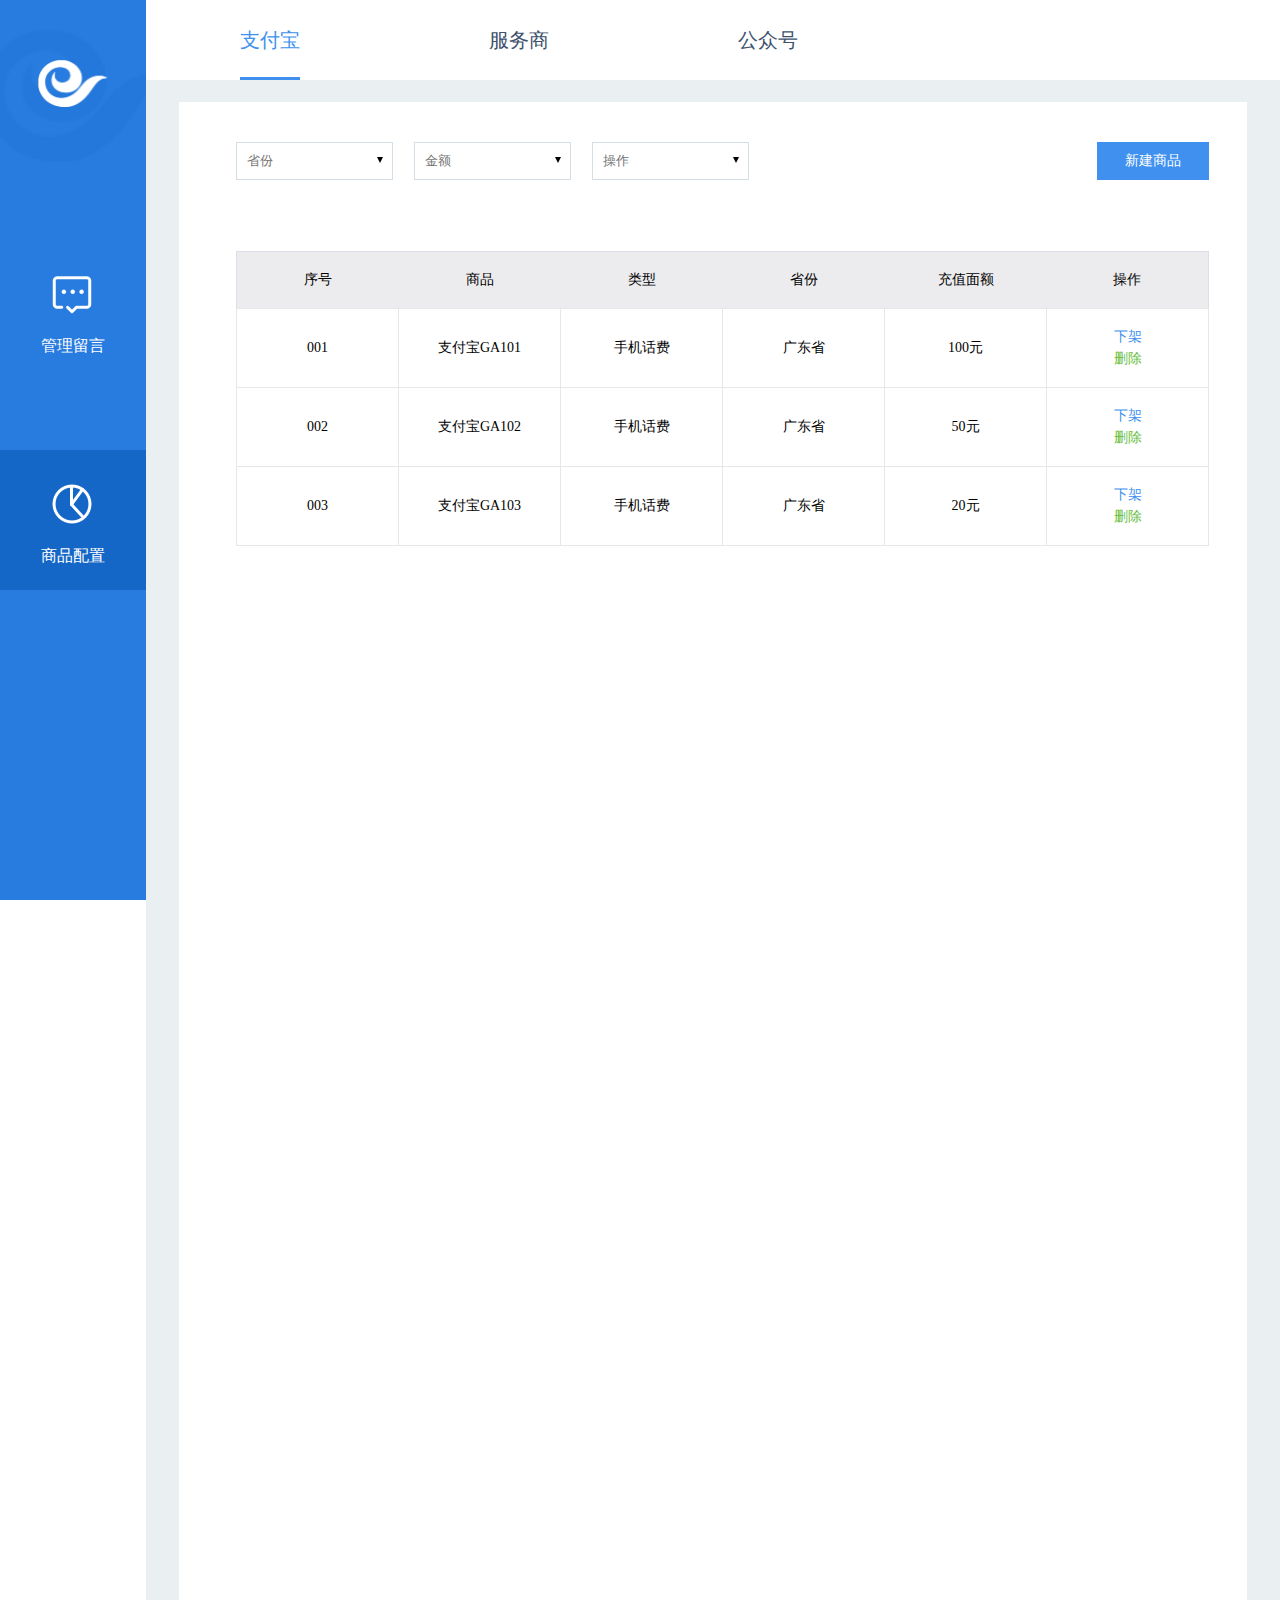
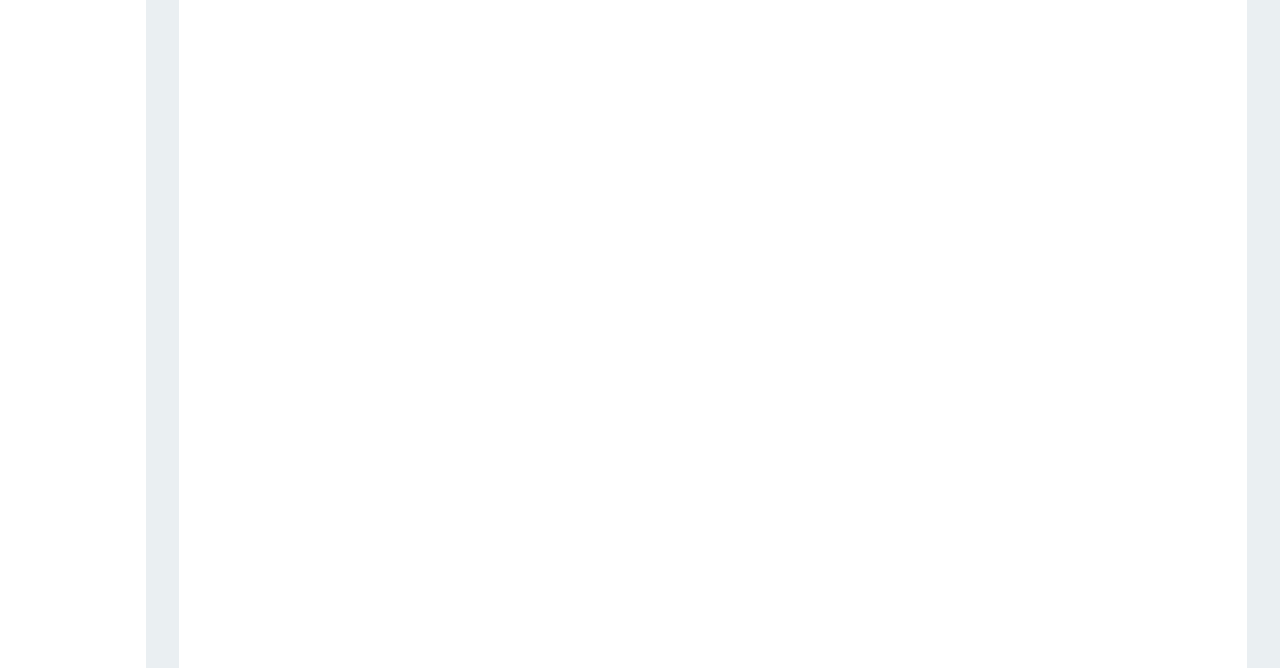
<file: shop.html>
<!DOCTYPE html lang="zh-CN">
<html>
  <head>
    <meta charset="utf-8">
    <meta http-equiv="X-UA-Compatible" content="IE=edge,chrome=1">
    <title>充值管理后台系统</title>
    <!--360浏览器基于Webkit内核浏览-->
    <meta name="render" content="webkit">
    <meta name="description" content="">
    <meta name="keywords" content="">
    <link href="styles/stylesheets/page/shop.css" rel="stylesheet">
  </head>
  <body>

    <!-- 模态框 -->
    <div id="modal" class="modal-overlay">
      <div class="modal-data vertical-center">
        <form action="" class="shop-form">
          <h2 class="title">新增商品</h2>
          <div class="item">
            <label for="">商品ID</label>
            <input id="id" type="text" name='ID' value='' placeholder="请选择商品ID">
          </div>
          <div id="type" class="item">
            <label for="">商品类型</label>
            <span class="span" name="huafei" value>手机话费</span>
            <span class="span">流量</span>
          </div>
          <div id="area" class="item">
            <label for="">商品省份</label>
            <div class="select-box">
              <input type="text" class="select" name='province' value='' placeholder="省/自治区/直辖市/特别行政区" readonly="readonly">
              <div class="triangle"></div>
              <ul class="option-box">
                <li class="option">广东省</li>
                <li class="option">湖北省</li>
                <li class="option">福建省</li>
              </ul>
            </div>
          </div>
          <div id="price" class="item">
            <label for="">商品价格</label>
            <div class="select-box">
              <input class="select" type="text" placeholder="请选择商品价格" readonly="readonly">
              <div class="triangle"></div>
              <ul class="option-box">
                <li class="option">10元</li>
                <li class="option">30元</li>
                <li class="option">50元</li>
                <li class="option">100元</li>
                <li class="option">200元</li>
              </ul>
            </div>
          </div>
          <div class="item">
            <button id="j-close" class="btn-cancel">取消</button>
            <button id="j-confirm" class="btn-confirm">确定</button>
          </div>
        </form>
      </div>
    </div>

    <div class="wrapper">
      <div class="menu">
        <div class="logo">
          <a href="index.html">
            <img src="images/touch/icon-logo.png" alt="logo">
          </a>
        </div>
        <div class="menu-item">
          <a href="index.html">
            <img src="images/touch/Rectangle.png" alt="">
            <p>管理留言</p>
          </a>
        </div>
        <div class="menu-item menu-item-selected">
          <a href="javascript:;">
            <img src="images/touch/Rectangle1.png" alt="">
            <p>商品配置</p>
          </a>
        </div>
      </div>
      <div class="container">
        <ul class="nav">
          <li class="nav-item">
            <a class="active" href="javascript:;">支付宝</a>
          </li>
          <li class="nav-item">
            <a href="javascript:;">服务商</a>
          </li>
          <li class="nav-item">
            <a href="javascript:;">公众号</a>
          </li>
        </ul>
        <div class="shop-table">

          <div id="alipay" class="content">
            <form action="" class="form">
              <div class="select-tab">
                <div class="select-box">
                  <input class="select" type="text" placeholder="省份" readonly="readonly">
                  <div class="triangle"></div>
                  <ul class="option-box js-province">
                    <li class="option">广东省</li>
                    <li class="option">河南省</li>
                    <li class="option">广西省</li>
                    <li class="option">江苏省</li>
                    <li class="option">山东省</li>
                    <li class="option">河北省</li>
                    <li class="option">福建省</li>
                  </ul>
                </div>
                <div class="select-box">
                  <input class="select" type="text" placeholder="金额" readonly="readonly">
                  <div class="triangle"></div>
                  <ul class="option-box js-price">
                    <li class="option">10元</li>
                    <li class="option">20元</li>
                    <li class="option">30元</li>
                    <li class="option">50元</li>
                    <li class="option">100元</li>
                    <li class="option">200元</li>
                  </ul>
                </div>
                <div class="select-box">
                  <input type="text" class="select" id="j-o" placeholder="操作" readonly="readonly">
                  <div class="triangle"></div>
                  <ul class="option-box js-operate">
                    <li class="option">下架</li>
                    <li class="option">无</li>
                  </ul>
                </div>

                <input class="add-product js-add-product" data-platform="alipay" type="button" value="新建商品">
              </div>

              <!-- 表格 -->
              <table class="table">
                <thead>
                  <tr>
                    <td>序号</td>
                    <td>商品</td>
                    <td>类型</td>
                    <td>省份</td>
                    <td>充值面额</td>
                    <td>操作</td>
                  </tr>
                </thead>
                <tbody>
                  <tr>
                    <td>001</td>
                    <td>支付宝GA101</td>
                    <td>手机话费</td>
                    <td>广东省</td>
                    <td>100元</td>
                    <td class="td-operate">
                      <div>
                        <span class="hide on-shelf">上架</span>
                      </div>
                      <div>
                        <span class="off-shelf">下架</span>
                      </div>
                      <div>
                        <span class="delete" id="j-del">删除</span>
                      </div>
                    </td>
                  </tr>
                  <tr>
                    <td>002</td>
                    <td>支付宝GA102</td>
                    <td>手机话费</td>
                    <td>广东省</td>
                    <td>50元</td>
                    <td class="td-operate">
                      <div>
                        <span class="hide on-shelf">上架</span>
                      </div>
                      <div>
                        <span class="off-shelf">下架</span>
                      </div>
                      <div>
                        <span class="delete js-delete">删除</span>
                      </div>
                    </td>
                  </tr>
                  <tr>
                    <td>003</td>
                    <td>支付宝GA103</td>
                    <td>手机话费</td>
                    <td>广东省</td>
                    <td>20元</td>
                    <td>
                      <div>
                        <span class="hide on-shelf">上架</span>
                      </div>
                      <div>
                        <span class="off-shelf">下架</span>
                      </div>
                      <div>
                        <span class="delete js-delete">删除</span>
                      </div>
                    </td>

                  </tr>
                </tbody>
              </table>
            </form>
          </div>

          <div id="serv-provider" class="content">
            <form action="" class="form">
              <div class="select-tab">
                <div class="select-box">
                  <input class="select" type="text" placeholder="省份" $readonly="readonly">
                  <div class="triangle"></div>
                  <ul class="option-box js-province">
                    <li class="option">广东省</li>
                    <li class="option">河南省</li>
                    <li class="option">广西省</li>
                    <li class="option">江苏省</li>
                    <li class="option">山东省</li>
                    <li class="option">河北省</li>
                    <li class="option">福建省</li>
                  </ul>
                </div>
                <div class="select-box">
                  <input class="select" type="text" placeholder="金额" readonly="readonly">
                  <div class="triangle"></div>
                  <ul class="option-box js-price">
                    <li class="option">10元</li>
                    <li class="option">20元</li>
                    <li class="option">30元</li>
                    <li class="option">50元</li>
                    <li class="option">100元</li>
                    <li class="option">200元</li>
                  </ul>
                </div>
                <div class="select-box">
                  <input type="text" class="select" placeholder="操作" readonly="readonly">
                  <div class="triangle"></div>
                  <ul class="option-box js-operate">
                    <li class="option">下架</li>
                    <li class="option">无</li>
                  </ul>
                </div>

                <input class="add-product js-add-product" data-platform="serv-provider" type="button" value="新建商品">
              </div>

              <!-- 表格 -->
              <table class="table">
                <thead>
                  <tr>
                    <td>序号</td>
                    <td>商品</td>
                    <td>类型</td>
                    <td>省份</td>
                    <td>充值面额</td>
                    <td>操作</td>
                  </tr>
                </thead>
                <tbody>
                  <tr>
                    <td>001</td>
                    <td>服务商SA101</td>
                    <td>手机话费</td>
                    <td>广东省</td>
                    <td>100元</td>
                    <td class="td-operate">
                      <div>
                        <span class="hide on-shelf">上架</span>
                      </div>
                      <div>
                        <span class="off-shelf">下架</span>
                      </div>
                      <div>
                        <span class="delete js-delete">删除</span>
                      </div>
                    </td>
                  </tr>
                  <tr>
                    <td>002</td>
                    <td>服务商SA102</td>
                    <td>手机话费</td>
                    <td>广西省</td>
                    <td>50元</td>
                    <td class="td-operate">
                      <div>
                        <span class="hide on-shelf">上架</span>
                      </div>
                      <div>
                        <span class="off-shelf">下架</span>
                      </div>
                      <div>
                        <span class="delete js-delete">删除</span>
                      </div>
                    </td>
                  </tr>
                  <tr>
                    <td>003</td>
                    <td>服务商SA103</td>
                    <td>手机话费</td>
                    <td>湖北省</td>
                    <td>20元</td>
                    <td>
                      <div>
                        <span class="hide on-shelf">上架</span>
                      </div>
                      <div>
                        <span class="off-shelf">下架</span>
                      </div>
                      <div>
                        <span class="delete js-delete">删除</span>
                      </div>
                    </td>
                    <tr>
                    <td>004</td>
                    <td>服务商SA104</td>
                    <td>流量</td>
                    <td>湖北省</td>
                    <td>200元</td>
                    <td>
                      <div>
                        <span class="hide on-shelf">上架</span>
                      </div>
                      <div>
                        <span class="off-shelf">下架</span>
                      </div>
                      <div>
                        <span class="delete js-delete">删除</span>
                      </div>
                    </td>

                  </tr>
                </tbody>
              </table>
            </form>
          </div>

          <div id="wechat" class="content">
            <form action="" class="form">
              <div class="select-tab">
                <div class="select-box">
                  <input class="select" type="text" placeholder="省份" readonly="readonly">
                  <div class="triangle"></div>
                  <ul class="option-box js-province">
                    <li class="option">广东省</li>
                    <li class="option">河南省</li>
                    <li class="option">广西省</li>
                    <li class="option">江苏省</li>
                    <li class="option">山东省</li>
                    <li class="option">河北省</li>
                    <li class="option">福建省</li>
                  </ul>
                </div>
                <div class="select-box">
                  <input class="select" type="text" placeholder="金额" readonly="readonly">
                  <div class="triangle"></div>
                  <ul class="option-box js-price">
                    <li class="option">10元</li>
                    <li class="option">20元</li>
                    <li class="option">30元</li>
                    <li class="option">50元</li>
                    <li class="option">100元</li>
                    <li class="option">200元</li>
                  </ul>
                </div>
                <div class="select-box js-operate">
                  <input type="text" class="select" placeholder="操作" readonly="readonly">
                  <div class="triangle"></div>
                  <ul class="option-box">
                    <li class="option">下架</li>
                    <li class="option">无</li>
                  </ul>
                </div>

                <input class="add-product js-add-product" data-platform="wechat" type="button" value="新建商品">
              </div>

              <!-- 表格 -->
              <table class="table">
                <thead>
                  <tr>
                    <td>序号</td>
                    <td>商品</td>
                    <td>类型</td>
                    <td>省份</td>
                    <td>充值面额</td>
                    <td>操作</td>
                  </tr>
                </thead>
                <tbody>
                  <tr>
                    <td>001</td>
                    <td>微信WA101</td>
                    <td>手机话费</td>
                    <td>广东省</td>
                    <td>100元</td>
                    <td class="td-operate">
                      <div>
                        <span class="hide on-shelf">上架</span>
                      </div>
                      <div>
                        <span class="off-shelf">下架</span>
                      </div>
                      <div>
                        <span class="delete js-delete">删除</span>
                      </div>
                    </td>
                  </tr>
                  <tr>
                    <td>002</td>
                    <td>微信WA102</td>
                    <td>手机话费</td>
                    <td>广东省</td>
                    <td>50元</td>
                    <td class="td-operate">
                      <div>
                        <span class="hide on-shelf">上架</span>
                      </div>
                      <div>
                        <span class="off-shelf">下架</span>
                      </div>
                      <div>
                        <span class="delete js-delete">删除</span>
                      </div>
                    </td>
                  </tr>
                  <tr>
                    <td>003</td>
                    <td>微信WA103</td>
                    <td>流量</td>
                    <td>广东省</td>
                    <td>20元</td>
                    <td>
                      <div>
                        <span class="hide on-shelf">上架</span>
                      </div>
                      <div>
                        <span class="off-shelf">下架</span>
                      </div>
                      <div>
                        <span class="delete js-delete">删除</span>
                      </div>
                    </td>

                  </tr>
                </tbody>
              </table>
            </form>
          </div>
        </div>
      </div>
    </div>
    <script src="scripts/jquery-3.1.0.min.js"></script>
    <script src="scripts/jquery-migrate-3.0.0.js"></script>
    <script src="scripts/shop.js"></script>
  </body>

</html>
</file>
<file: styles/stylesheets/page/shop.css>
@charset "UTF-8";
/* line 5, H:/application/Ruby23/lib/ruby/gems/2.3.0/gems/compass-core-1.0.3/stylesheets/compass/reset/_utilities.scss */
html, body, div, span, applet, object, iframe,
h1, h2, h3, h4, h5, h6, p, blockquote, pre,
a, abbr, acronym, address, big, cite, code,
del, dfn, em, img, ins, kbd, q, s, samp,
small, strike, strong, sub, sup, tt, var,
b, u, i, center,
dl, dt, dd, ol, ul, li,
fieldset, form, label, legend,
table, caption, tbody, tfoot, thead, tr, th, td,
article, aside, canvas, details, embed,
figure, figcaption, footer, header, hgroup,
menu, nav, output, ruby, section, summary,
time, mark, audio, video {
  margin: 0;
  padding: 0;
  border: 0;
  font: inherit;
  font-size: 100%;
  vertical-align: baseline;
}

/* line 22, H:/application/Ruby23/lib/ruby/gems/2.3.0/gems/compass-core-1.0.3/stylesheets/compass/reset/_utilities.scss */
html {
  line-height: 1;
}

/* line 24, H:/application/Ruby23/lib/ruby/gems/2.3.0/gems/compass-core-1.0.3/stylesheets/compass/reset/_utilities.scss */
ol, ul {
  list-style: none;
}

/* line 26, H:/application/Ruby23/lib/ruby/gems/2.3.0/gems/compass-core-1.0.3/stylesheets/compass/reset/_utilities.scss */
table {
  border-collapse: collapse;
  border-spacing: 0;
}

/* line 28, H:/application/Ruby23/lib/ruby/gems/2.3.0/gems/compass-core-1.0.3/stylesheets/compass/reset/_utilities.scss */
caption, th, td {
  text-align: left;
  font-weight: normal;
  vertical-align: middle;
}

/* line 30, H:/application/Ruby23/lib/ruby/gems/2.3.0/gems/compass-core-1.0.3/stylesheets/compass/reset/_utilities.scss */
q, blockquote {
  quotes: none;
}
/* line 103, H:/application/Ruby23/lib/ruby/gems/2.3.0/gems/compass-core-1.0.3/stylesheets/compass/reset/_utilities.scss */
q:before, q:after, blockquote:before, blockquote:after {
  content: "";
  content: none;
}

/* line 32, H:/application/Ruby23/lib/ruby/gems/2.3.0/gems/compass-core-1.0.3/stylesheets/compass/reset/_utilities.scss */
a img {
  border: none;
}

/* line 116, H:/application/Ruby23/lib/ruby/gems/2.3.0/gems/compass-core-1.0.3/stylesheets/compass/reset/_utilities.scss */
article, aside, details, figcaption, figure, footer, header, hgroup, main, menu, nav, section, summary {
  display: block;
}

/* line 5, ../../sass/layout/_menu.scss */
.menu {
  position: fixed;
  left: 0;
  top: 0;
  width: 146px;
  height: 100%;
  background: #287CDF;
  z-index: 1000;
}

/* line 15, ../../sass/layout/_menu.scss */
.menu-item {
  margin-top: 70px;
  height: 140px;
  width: 146px;
  overflow: hidden;
}
/* line 21, ../../sass/layout/_menu.scss */
.menu-item a {
  display: block;
  height: 140px;
  width: 146px;
  text-decoration: none;
}
/* line 27, ../../sass/layout/_menu.scss */
.menu-item a img {
  display: block;
  margin-top: 30px;
  margin-left: 48px;
}
/* line 33, ../../sass/layout/_menu.scss */
.menu-item a p {
  margin-top: 20px;
  text-align: center;
  font-size: 16px;
  color: #fff;
  text-decoration: none;
}

/* line 43, ../../sass/layout/_menu.scss */
.menu-item-selected,
.menu-item:hover {
  background: #1466C7;
}

/* line 48, ../../sass/layout/_menu.scss */
.logo {
  height: 140px;
  width: 146px;
  margin-top: 30px;
  background: url("../../../images/touch/logo.png") no-repeat top;
  overflow: hidden;
}
/* line 55, ../../sass/layout/_menu.scss */
.logo img {
  display: block;
  max-width: 70px;
  vertical-align: middle;
  margin: 30px auto 0;
}

/* line 4, ../../sass/layout/_nav.scss */
.container {
  margin-left: 146px;
}

/* line 8, ../../sass/layout/_nav.scss */
.nav {
  width: 100% px;
  height: 80px;
  background: #fff;
  overflow: hidden;
}
/* line 14, ../../sass/layout/_nav.scss */
.nav li {
  float: left;
  list-style-type: none;
  margin: 0 8.3333%;
}
/* line 19, ../../sass/layout/_nav.scss */
.nav li a {
  display: block;
  font-size: 20px;
  height: 20px;
  text-decoration: none;
  color: #3D516C;
  padding-top: 30px;
  padding-bottom: 27px;
  border-bottom: 3px solid rgba(64, 145, 239, 0);
}
/* line 30, ../../sass/layout/_nav.scss */
.nav li .active,
.nav li li:hover {
  color: #4091EF;
  border-bottom: 3px solid #4091ef;
}

/* line 1, ../../sass/layout/_select.scss */
.select-box {
  position: relative;
  display: inline-block;
  margin-right: 17px;
  font-size: 14px;
}

/* line 8, ../../sass/layout/_select.scss */
.select {
  position: relative;
  display: inline-block;
  width: 157px;
  height: 38px;
  line-height: 38px;
  vertical-align: middle;
  border: 1px solid #D4DEE5;
  color: #999;
  padding-left: 10px;
}
/* line 19, ../../sass/layout/_select.scss */
.select:hover {
  border: 1px solid #4091EF;
}

/* line 23, ../../sass/layout/_select.scss */
.option-box {
  display: none;
  position: absolute;
  z-index: 1;
  background: #fff;
  top: 38px;
}

/* line 32, ../../sass/layout/_select.scss */
.option {
  height: 38px;
  line-height: 38px;
  vertical-align: middle;
  width: 145px;
  border: 1px solid #D4DEE5;
  padding-left: 10px;
}
/* line 39, ../../sass/layout/_select.scss */
.option:not(:first-child) {
  margin-top: -1px;
}

/* line 45, ../../sass/layout/_select.scss */
.triangle {
  position: absolute;
  right: 10px;
  top: 15px;
  width: 0;
  height: 0;
  border-left: 3px solid transparent;
  border-right: 3px solid transparent;
  border-top: 6px solid #000;
  background: #fff;
}

/* line 56, ../../sass/layout/_select.scss */
.hover {
  background: #D4DEE5;
  color: #fff;
}

/* line 61, ../../sass/layout/_select.scss */
.select-hover {
  border: 1px solid #4091EF;
}

/* line 3, ../../sass/layout/_modal.scss */
.modal-overlay {
  position: fixed;
  display: none;
  height: 100%;
  width: 100%;
  left: 0;
  top: 0;
  z-index: 5000;
  background: rgba(0, 0, 0, 0.7);
}

/* line 15, ../../sass/layout/_modal.scss */
.modal-data {
  position: absolute;
  width: 400px;
  background: #fff;
  z-index: 10000;
}

/* line 23, ../../sass/layout/_modal.scss */
.vertical-center {
  position: absolute;
  width: 600px;
  height: 454px;
  top: 50%;
  left: 50%;
  margin-left: -300px;
  margin-top: -227px;
}

/* line 9, ../../sass/page/shop.scss */
.wrapper {
  font-family: "Microsoft YaHei",微软雅黑,"MicrosoftJhengHei",华文细黑,STHeiti,MingLiu;
}

/* line 12, ../../sass/page/shop.scss */
.container {
  min-width: 815px;
  overflow-x: scroll;
}

/* line 16, ../../sass/page/shop.scss */
.content:not(:first-child) {
  display: none;
}

/* line 20, ../../sass/page/shop.scss */
.select-tab {
  margin: 40px 0;
}

/* line 24, ../../sass/page/shop.scss */
.select-tab select {
  width: 140px;
  height: 38px;
  outline: none;
  border: 1px solid #D4DEE5;
  font-size: 14px;
  color: #999;
  padding-left: 10px;
}
/* line 33, ../../sass/page/shop.scss */
.select-tab select:not(:first-child) {
  margin-left: 17px;
}
/* line 37, ../../sass/page/shop.scss */
.select-tab select:hover {
  border-color: #4091EF;
}
/* line 41, ../../sass/page/shop.scss */
.select-tab select option {
  width: 10px;
  border: 1px solid #D4DEE5;
  color: #333;
}
/* line 46, ../../sass/page/shop.scss */
.select-tab select option:hover {
  background: #EAEFF2;
}

/* line 52, ../../sass/page/shop.scss */
.add-product {
  float: right;
  width: 112px;
  height: 38px;
  border: 0;
  font-size: 14px;
  color: #fff;
  background: #4091EF;
  padding: 0;
}

/* line 66, ../../sass/page/shop.scss */
.shop-table {
  position: relative;
  height: 2166px;
  border-width: 22px 33px 0 33px;
  border-style: solid;
  border-color: #EAEFF2;
  background: #fff;
  /* 子元素的margin-top 不会传递给父元素 */
  overflow: hidden;
}

/* line 77, ../../sass/page/shop.scss */
.form {
  padding-left: 57px;
  padding-right: 38px;
}

/* line 81, ../../sass/page/shop.scss */
.table {
  width: 100%;
  margin-top: 71px;
  border-collapse: collapse;
  font-size: 14px;
}
/* line 87, ../../sass/page/shop.scss */
.table thead {
  width: 100%;
  background: #ECECEF;
  border: 1px solid #DDDEE8;
}
/* line 92, ../../sass/page/shop.scss */
.table thead td {
  width: 16.666%;
  height: 57px;
  text-align: center;
  vertical-align: middle;
}
/* line 101, ../../sass/page/shop.scss */
.table tbody tr {
  width: 100%;
}
/* line 104, ../../sass/page/shop.scss */
.table tbody tr td {
  width: 16.666%;
  height: 79px;
  border: 1px solid #E7E7E7;
  text-align: center;
  vertical-align: middle;
}
/* line 112, ../../sass/page/shop.scss */
.table tbody tr td:last-child div {
  margin: 8px 0;
}
/* line 115, ../../sass/page/shop.scss */
.table tbody tr td:last-child div span {
  color: #4091EF;
  cursor: pointer;
  line-height: 14px;
}
/* line 120, ../../sass/page/shop.scss */
.table tbody tr td:last-child div span:hover {
  border-bottom: 1px solid #4091EF;
}
/* line 125, ../../sass/page/shop.scss */
.table tbody tr td:last-child div .hide {
  display: none;
}
/* line 129, ../../sass/page/shop.scss */
.table tbody tr td:last-child div .show {
  display: block;
}
/* line 133, ../../sass/page/shop.scss */
.table tbody tr td:last-child div .delete {
  color: #67BE3D;
}
/* line 136, ../../sass/page/shop.scss */
.table tbody tr td:last-child div .delete:hover {
  border-bottom: 1px solid #67BE3D;
}

/* line 150, ../../sass/page/shop.scss */
.shop-form {
  margin: 10px 30px;
}
/* line 153, ../../sass/page/shop.scss */
.shop-form .title {
  font-size: 30px;
  color: #333;
  line-height: 40px;
  margin: 30px 0;
}
/* line 160, ../../sass/page/shop.scss */
.shop-form .item {
  height: 38px;
  margin: 20px 0;
}
/* line 164, ../../sass/page/shop.scss */
.shop-form .item label {
  display: inline-block;
  width: 58px;
  font-size: 14px;
  color: #333333;
  letter-spacing: 0.5px;
  line-height: 22px;
  margin-right: 11px;
}
/* line 174, ../../sass/page/shop.scss */
.shop-form .item input,
.shop-form .item select {
  display: inline-block;
  width: 300px;
  height: 38px;
  font-size: 14px;
  color: #999;
  padding: 0 0 0 10px;
  border: 1px solid #D4DEE5;
}
/* line 184, ../../sass/page/shop.scss */
.shop-form .item input:hover,
.shop-form .item select:hover {
  border: 1px solid #4091EF;
}
/* line 189, ../../sass/page/shop.scss */
.shop-form .item .select-box {
  width: 300px;
}
/* line 192, ../../sass/page/shop.scss */
.shop-form .item .select-box .select {
  width: 302px;
}
/* line 196, ../../sass/page/shop.scss */
.shop-form .item .select-box .option {
  width: 290px;
}
/* line 201, ../../sass/page/shop.scss */
.shop-form .item span {
  display: inline-block;
  width: 140px;
  line-height: 38px;
  font-size: 14px;
  color: #BCBCBC;
  text-align: center;
  background: #F5F5F9;
  border: 1px solid #E5E5E5;
}
/* line 211, ../../sass/page/shop.scss */
.shop-form .item span:last-child {
  margin-left: 17px;
}
/* line 214, ../../sass/page/shop.scss */
.shop-form .item span :hover, .shop-form .item span.active {
  color: #333;
  border: 1px solid #999;
}
/* line 222, ../../sass/page/shop.scss */
.shop-form .item:last-child {
  float: right;
  margin-top: 60px;
}
/* line 227, ../../sass/page/shop.scss */
.shop-form .item button {
  display: inline-block;
  width: 112px;
  height: 38px;
  font-size: 14px;
  border: 1px solid #B9BDC1;
  margin-left: 7px;
  background: #FFFFFF;
  font-size: 14px;
  color: #999;
  outline: none;
  padding: 0;
}
/* line 240, ../../sass/page/shop.scss */
.shop-form .item button:active, .shop-form .item button:hover {
  border: 1px solid #4091EF;
  color: #4091EF;
}
</file>
